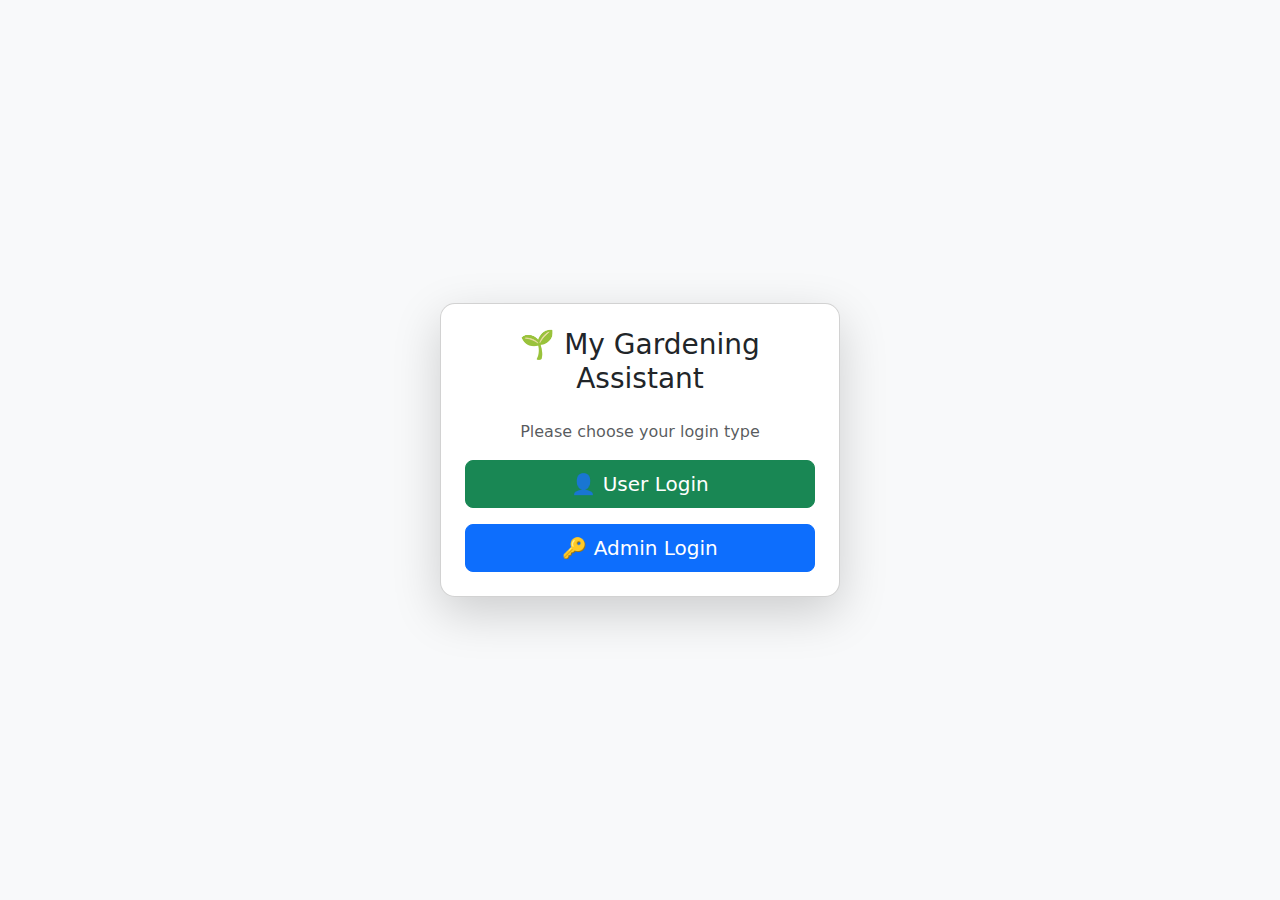
<file: WebContent/index.html>
<!DOCTYPE html>
<html lang="en">
<head>
    <meta charset="UTF-8">
    <title>Login - My Gardening Assistant</title>
    <link href="https://cdn.jsdelivr.net/npm/bootstrap@5.3.0/dist/css/bootstrap.min.css" rel="stylesheet">
</head>
<body class="bg-light">

<div class="container d-flex justify-content-center align-items-center" style="height:100vh;">
    <div class="card shadow-lg p-4" style="width: 400px; border-radius: 15px;">
        <h3 class="text-center mb-4">🌱 My Gardening Assistant</h3>
        <p class="text-center text-muted">Please choose your login type</p>

        <div class="d-grid gap-3">
            <!-- User Login Button -->
            <a href="UserLogin.html" class="btn btn-success btn-lg">
                👤 User Login
            </a>

            <!-- Admin Login Button -->
            <a href="adminLogin.jsp" class="btn btn-primary btn-lg">
                🔑 Admin Login
            </a>
        </div>
    </div>
</div>

</body>
</html>
</file>
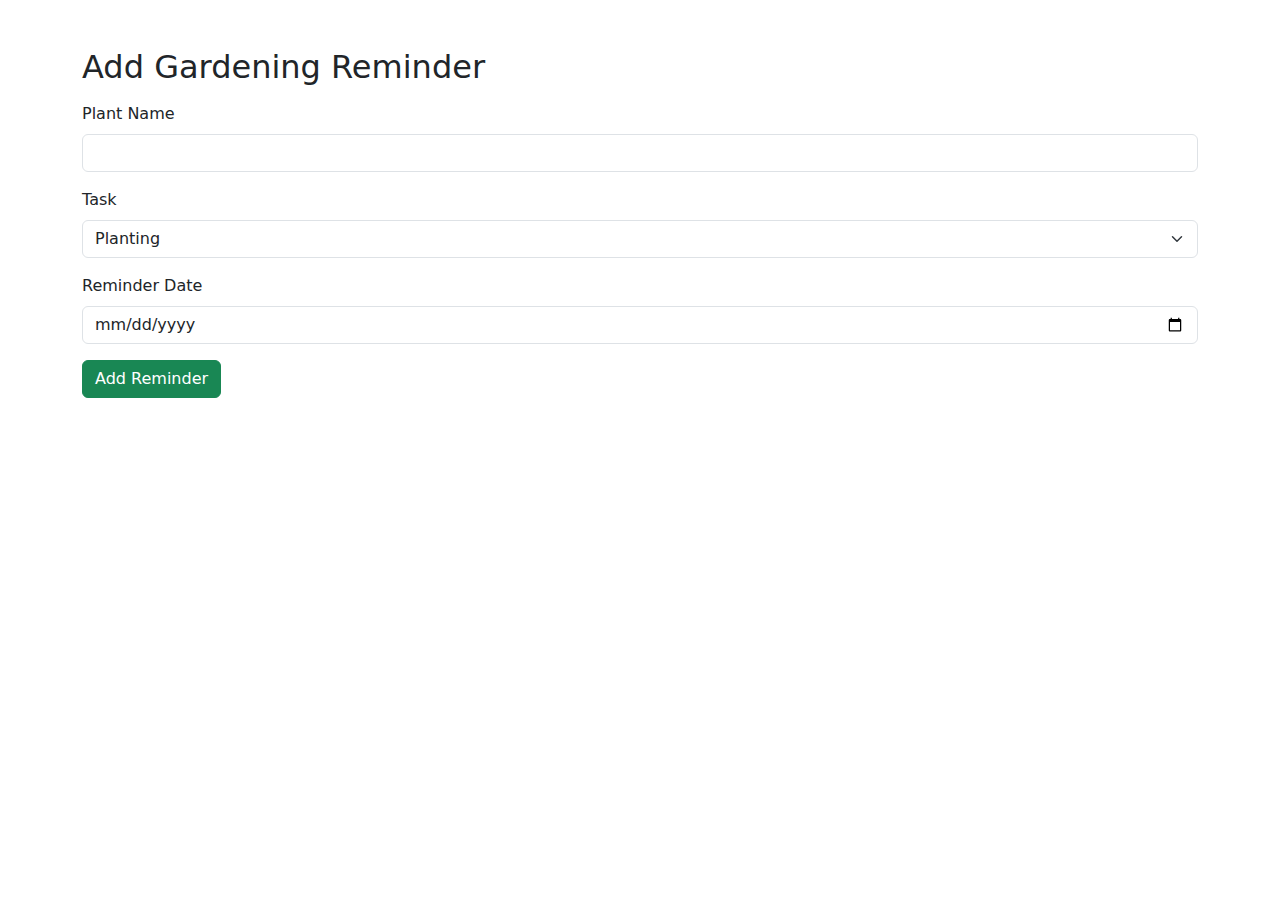
<file: WebContent/reminder.html>
<!DOCTYPE html>
<html>
<head>
  <title>Add Gardening Reminder</title>
  <link href="https://cdn.jsdelivr.net/npm/bootstrap@5.3.0/dist/css/bootstrap.min.css" rel="stylesheet">
</head>
<body class="container mt-5">
  <h2>Add Gardening Reminder</h2>
  <form action="AddReminderServlet" method="post" class="mt-3">
    <div class="mb-3">
      <label class="form-label">Plant Name</label>
      <input type="text" name="plant_name" class="form-control" required>
    </div>

    <div class="mb-3">
      <label class="form-label">Task</label>
      <select name="task" class="form-select">
        <option>Planting</option>
        <option>Watering</option>
        <option>Fertilizing</option>
        <option>Harvesting</option>
      </select>
    </div>

    <div class="mb-3">
      <label class="form-label">Reminder Date</label>
      <input type="date" name="reminder_date" class="form-control" required>
    </div>

    <button type="submit" class="btn btn-success">Add Reminder</button>
  </form>
</body>
</html>
</file>
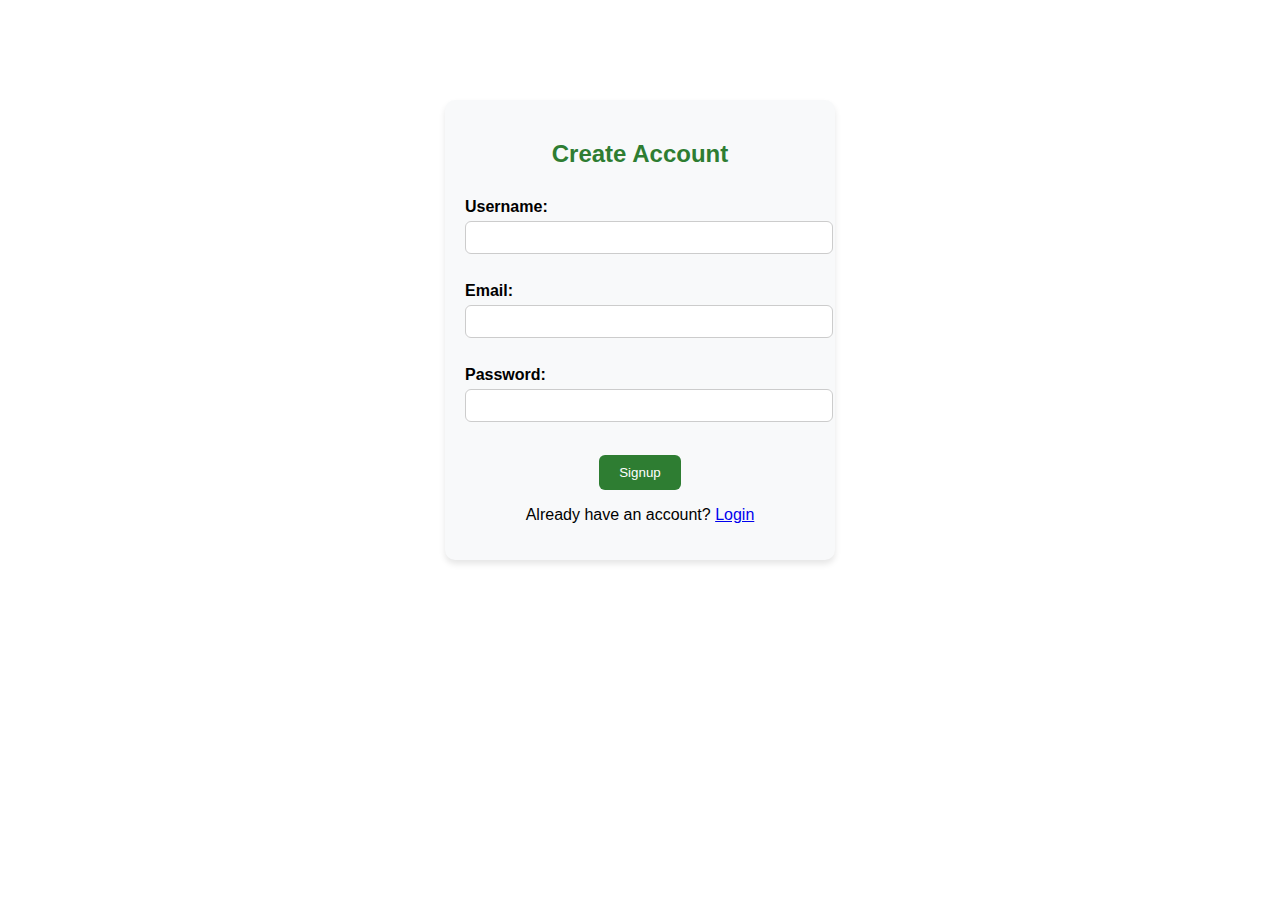
<file: WebContent/User_signup.html>
<!DOCTYPE html>
<html>
<head>
    <title>User Signup</title>
    <link rel="stylesheet" href="style.css"> <!-- Keep styling consistent -->
</head>
<body>
    <div class="container">
        <h2>Create Account</h2>
        <form action="UserSignupServlet" method="post">
            <label for="username">Username:</label><br>
            <input type="text" id="username" name="username" required><br><br>

            <label for="email">Email:</label><br>
            <input type="email" id="email" name="email" required><br><br>

            <label for="password">Password:</label><br>
            <input type="password" id="password" name="password" required><br><br>

            <input type="submit" value="Signup" class="btn">
        </form>

        <p>Already have an account? 
           <a href="UserLogin.html">Login</a>
        </p>
    </div>
</body>
</html>
</file>
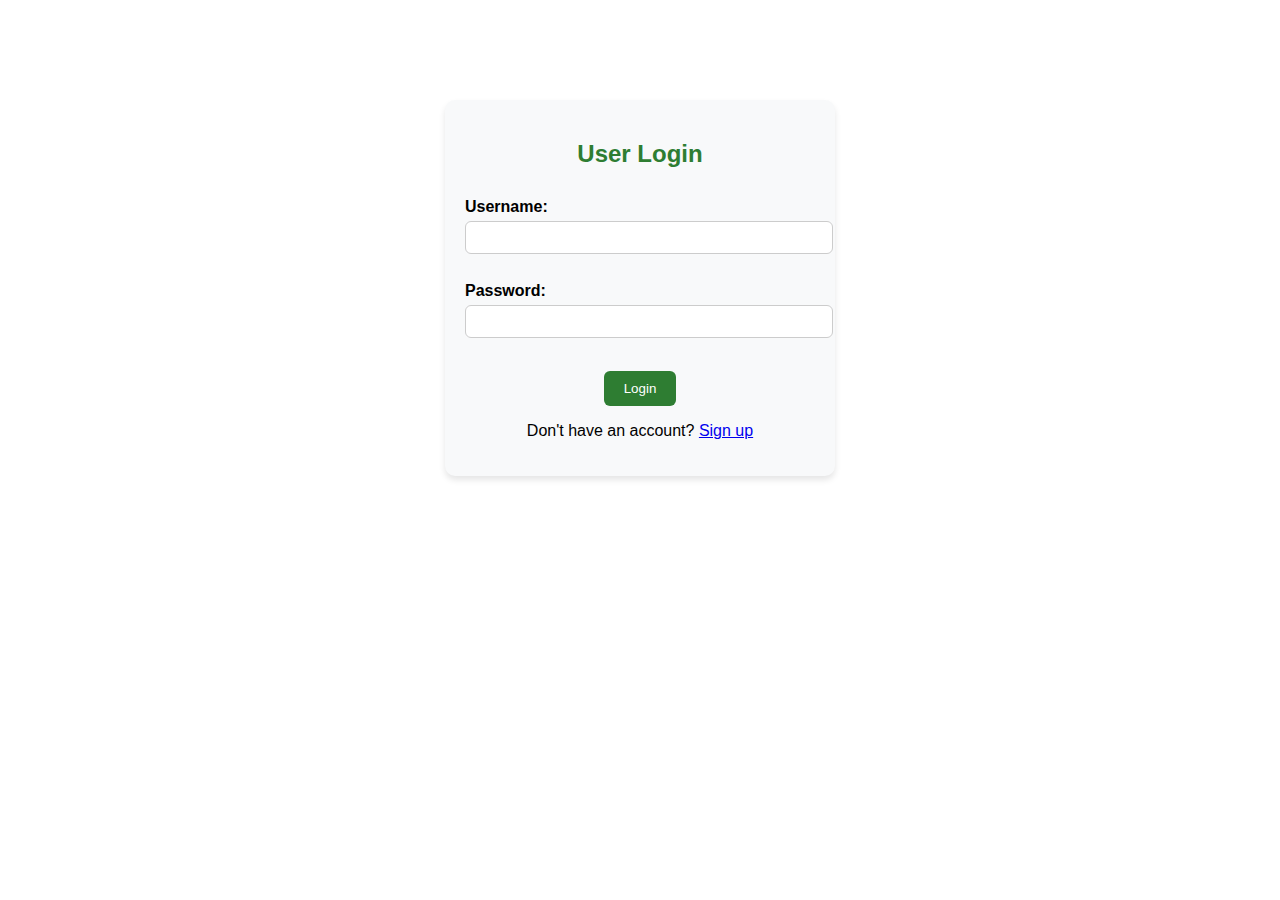
<file: WebContent/UserLogin.html>
<!DOCTYPE html>
<html>
<head>
    <title>User Login</title>
    <link rel="stylesheet" href="style.css">
</head>
<body>
    <div class="container">
        <h2>User Login</h2>
        <form action="LoginServlet" method="post">
            <label for="username">Username:</label><br>
            <input type="text" id="username" name="username" required><br><br>

            <label for="password">Password:</label><br>
            <input type="password" id="password" name="password" required><br><br>

            <input type="submit" value="Login" class="btn">
        </form>

        <p>Don't have an account? 
           <a href="User_signup.html">Sign up</a>
        </p>
    </div>
</body>
</html>
</file>
<file: WebContent/style.css>
body {
    font-family: Arial, sans-serif;
    background-color: white;
    margin: 0;
    padding: 0;
}

.container {
    width: 350px;
    margin: 100px auto;
    padding: 20px;
    background: #f8f9fa;
    border-radius: 10px;
    box-shadow: 0 4px 6px rgba(0,0,0,0.1);
    text-align: center;
}

h2, h1 {
    color: #2e7d32;
}

label {
    float: left;
    font-weight: bold;
    margin-top: 10px;
}

input[type="text"], input[type="password"], input[type="email"] {
    width: 100%;
    padding: 8px;
    margin-top: 5px;
    border: 1px solid #ccc;
    border-radius: 6px;
}

.btn {
    display: inline-block;
    margin-top: 15px;
    padding: 10px 20px;
    background-color: #2e7d32;
    color: white;
    text-decoration: none;
    border-radius: 6px;
    border: none;
    cursor: pointer;
}

.btn:hover {
    background-color: #1b5e20;
}

/* Navbar container */
.navbar {
    display: flex;
    justify-content: space-between;
    align-items: center;
    background-color: #2c3e50;
    padding: 10px 20px;
    color: #fff;
    font-family: Arial, sans-serif;
    box-shadow: 0 2px 5px rgba(0,0,0,0.2);
}

/* Logo */
.navbar-logo a {
    text-decoration: none;
    font-size: 24px;
    color: #fff;
    font-weight: bold;
}

/* Navbar links */
.navbar-links {
    list-style: none;
    display: flex;
    margin: 0;
    padding: 0;
}

.navbar-links li {
    margin-left: 20px;
}

.navbar-links li a {
    text-decoration: none;
    color: #fff;
    font-size: 16px;
    transition: color 0.3s;
}

.navbar-links li a:hover {
    color: #1abc9c;
}
</file>
